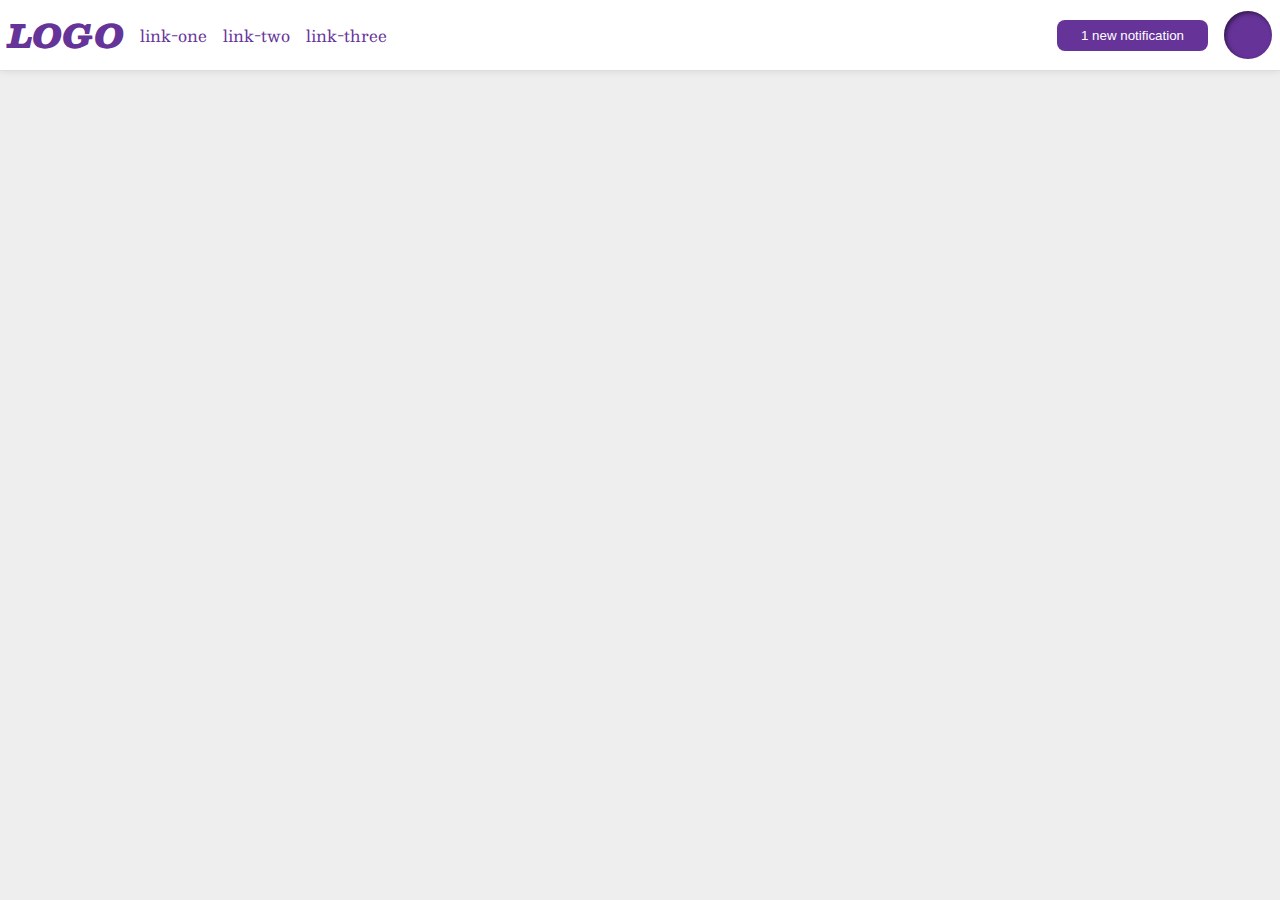
<file: flex/03-flex-header-2/index.html>
<!DOCTYPE html>
<html lang="en">
  <head>
    <meta charset="UTF-8">
    <meta http-equiv="X-UA-Compatible" content="IE=edge">
    <meta name="viewport" content="width=device-width, initial-scale=1.0">
    <title>Flex Header 2</title>
    <link rel="stylesheet" href="style.css">
  </head>
  <body>
    <div class="header">
      <div class="left">
        <div class="logo">
          LOGO
        </div>
        <ul class="links">
          <li><a href="google.com">link-one</a></li>
          <li><a href="google.com">link-two</a></li>
          <li><a href="google.com">link-three</a></li>
        </ul>
      </div>
      <div class="right">
        <button class="notifications">
          1 new notification
        </button>
        <div class="profile-image"></div>
      </div>
    </div>
  </body>
</html>
</file>
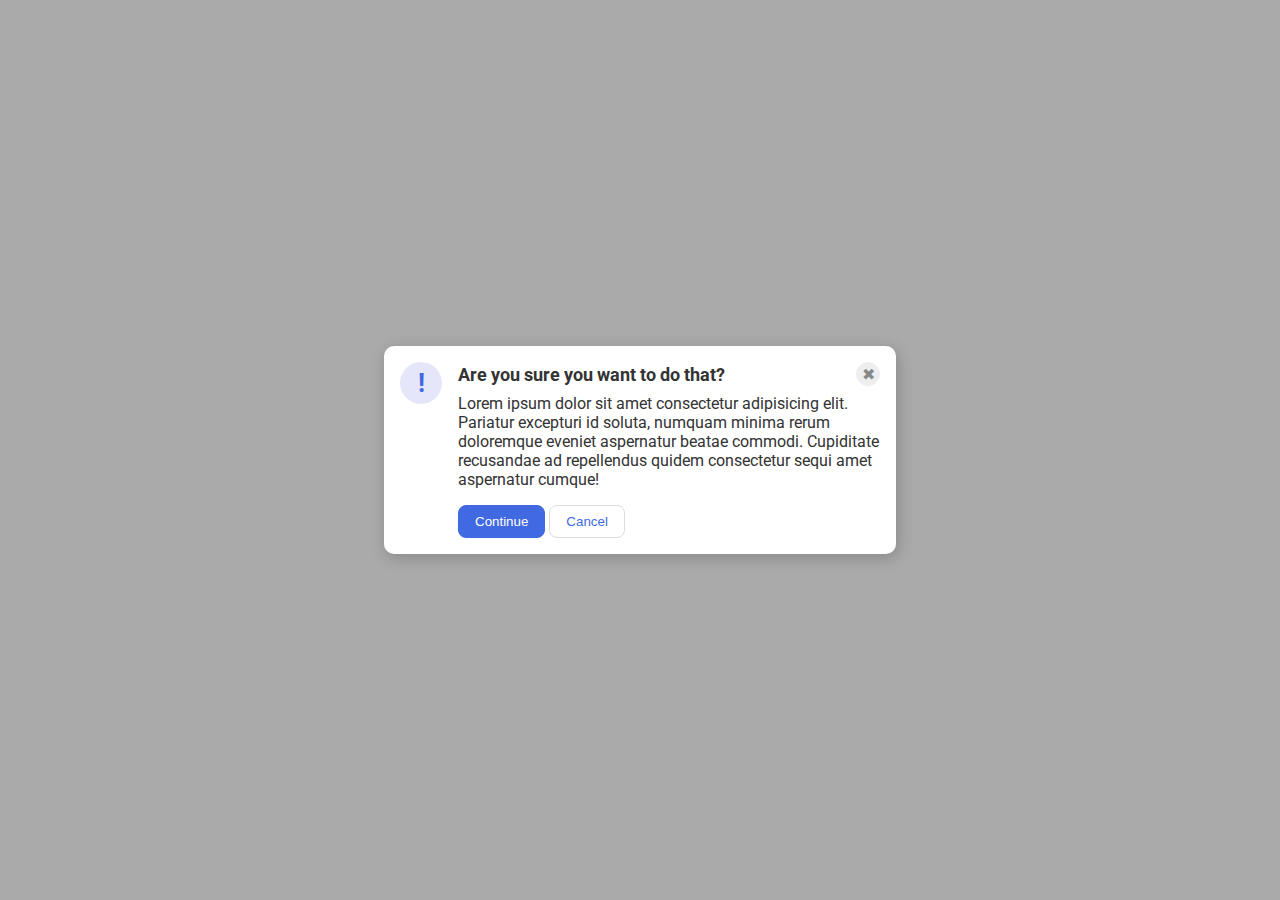
<file: flex/05-flex-modal/index.html>
<!DOCTYPE html>
<html lang="en">
  <head>
    <meta charset="UTF-8">
    <meta http-equiv="X-UA-Compatible" content="IE=edge">
    <meta name="viewport" content="width=device-width, initial-scale=1.0">
    <link rel="stylesheet" href="style.css">
    <title>Modal</title>
  </head>
  <body>
    <div class="modal">
      <div class="icon">!</div>
      <!-- additional container used here -->
      <div class="container">
        <!-- header div was moved to encompass the close button as well -->
        <div class="header">Are you sure you want to do that?
          <button class="close-button">✖</button>
        </div>
        <div class="text">Lorem ipsum dolor sit amet consectetur adipisicing elit. Pariatur excepturi id soluta, numquam minima rerum doloremque eveniet aspernatur beatae commodi. Cupiditate recusandae ad repellendus quidem consectetur sequi amet aspernatur cumque!</div>
        <button class="continue">Continue</button>
        <button class="cancel">Cancel</button>
      </div>
    </div>
  </body>
</html>
</file>
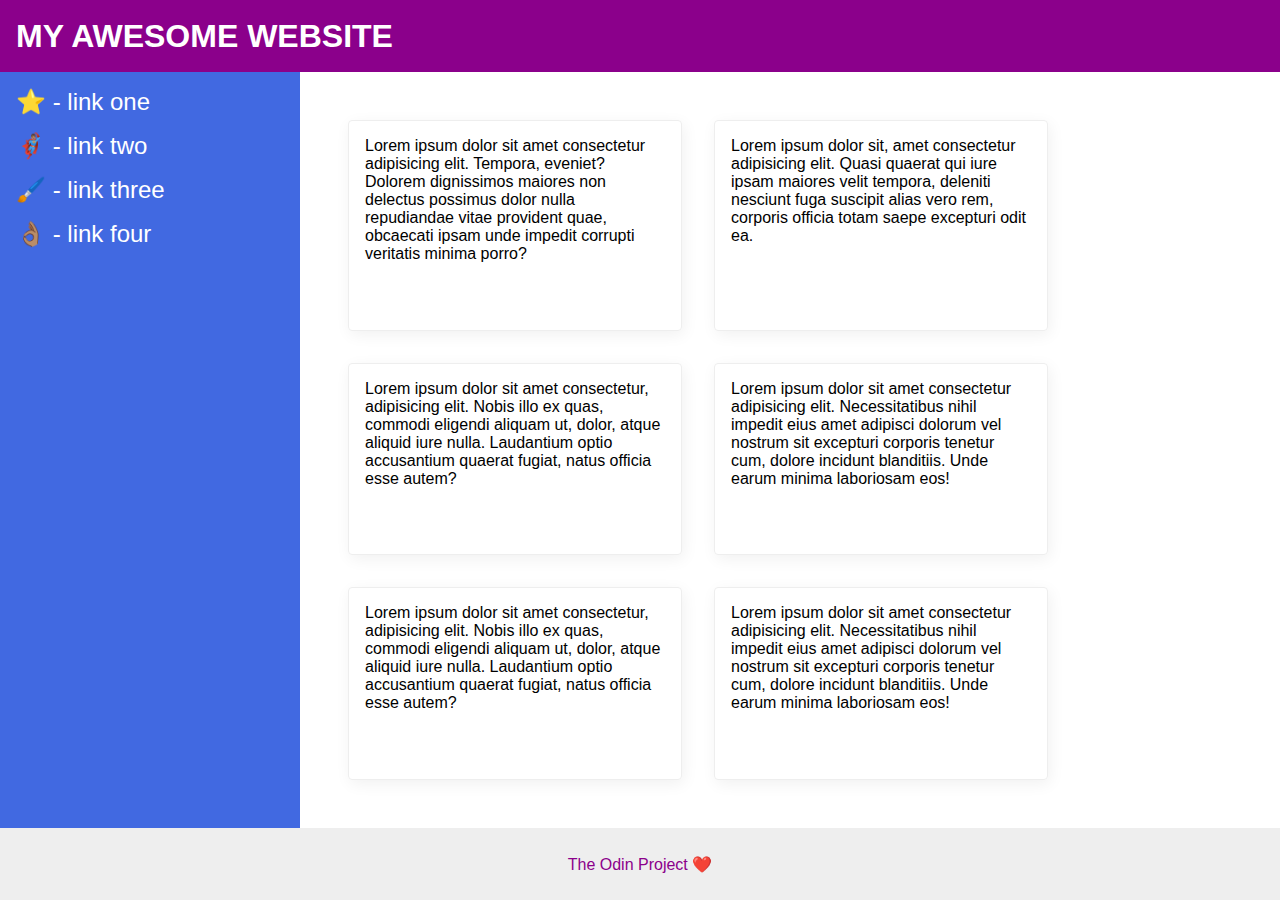
<file: flex/07-flex-layout-2/index.html>
<!DOCTYPE html>
<html lang="en">
  <head>
    <meta charset="UTF-8">
    <meta http-equiv="X-UA-Compatible" content="IE=edge">
    <meta name="viewport" content="width=device-width, initial-scale=1.0">
    <title>The Holy Grail</title>
    <link rel="stylesheet" href="style.css">
  </head>
  <body>
    <div class="header">
      MY AWESOME WEBSITE
    </div>
    <div class="body">
      <div class="sidebar">
        <ul>
          <li><a href="#">⭐ - link one</a></li>
          <li><a href="#">🦸🏽‍♂️ - link two</a></li>
          <li><a href="#">🖌️ - link three</a></li>
          <li><a href="#">👌🏽 - link four</a></li>
        </ul>
      </div>
      <div class="container">
        <div class="card">Lorem ipsum dolor sit amet consectetur adipisicing elit. Tempora, eveniet? Dolorem dignissimos maiores non delectus possimus dolor nulla repudiandae vitae provident quae, obcaecati ipsam unde impedit corrupti veritatis minima porro?</div>
        <div class="card">Lorem ipsum dolor sit, amet consectetur adipisicing elit. Quasi quaerat qui iure ipsam maiores velit tempora, deleniti nesciunt fuga suscipit alias vero rem, corporis officia totam saepe excepturi odit ea.</div>
        <div class="card">Lorem ipsum dolor sit amet consectetur, adipisicing elit. Nobis illo ex quas, commodi eligendi aliquam ut, dolor, atque aliquid iure nulla. Laudantium optio accusantium quaerat fugiat, natus officia esse autem?</div>
        <div class="card">Lorem ipsum dolor sit amet consectetur adipisicing elit. Necessitatibus nihil impedit eius amet adipisci dolorum vel nostrum sit excepturi corporis tenetur cum, dolore incidunt blanditiis. Unde earum minima laboriosam eos!</div>
        <div class="card">Lorem ipsum dolor sit amet consectetur, adipisicing elit. Nobis illo ex quas, commodi eligendi aliquam ut, dolor, atque aliquid iure nulla. Laudantium optio accusantium quaerat fugiat, natus officia esse autem?</div>
        <div class="card">Lorem ipsum dolor sit amet consectetur adipisicing elit. Necessitatibus nihil impedit eius amet adipisci dolorum vel nostrum sit excepturi corporis tenetur cum, dolore incidunt blanditiis. Unde earum minima laboriosam eos!</div>
      </div>
    </div>
    <div class="footer">
      The Odin Project ❤️
    </div>
  </body>
</html>
</file>
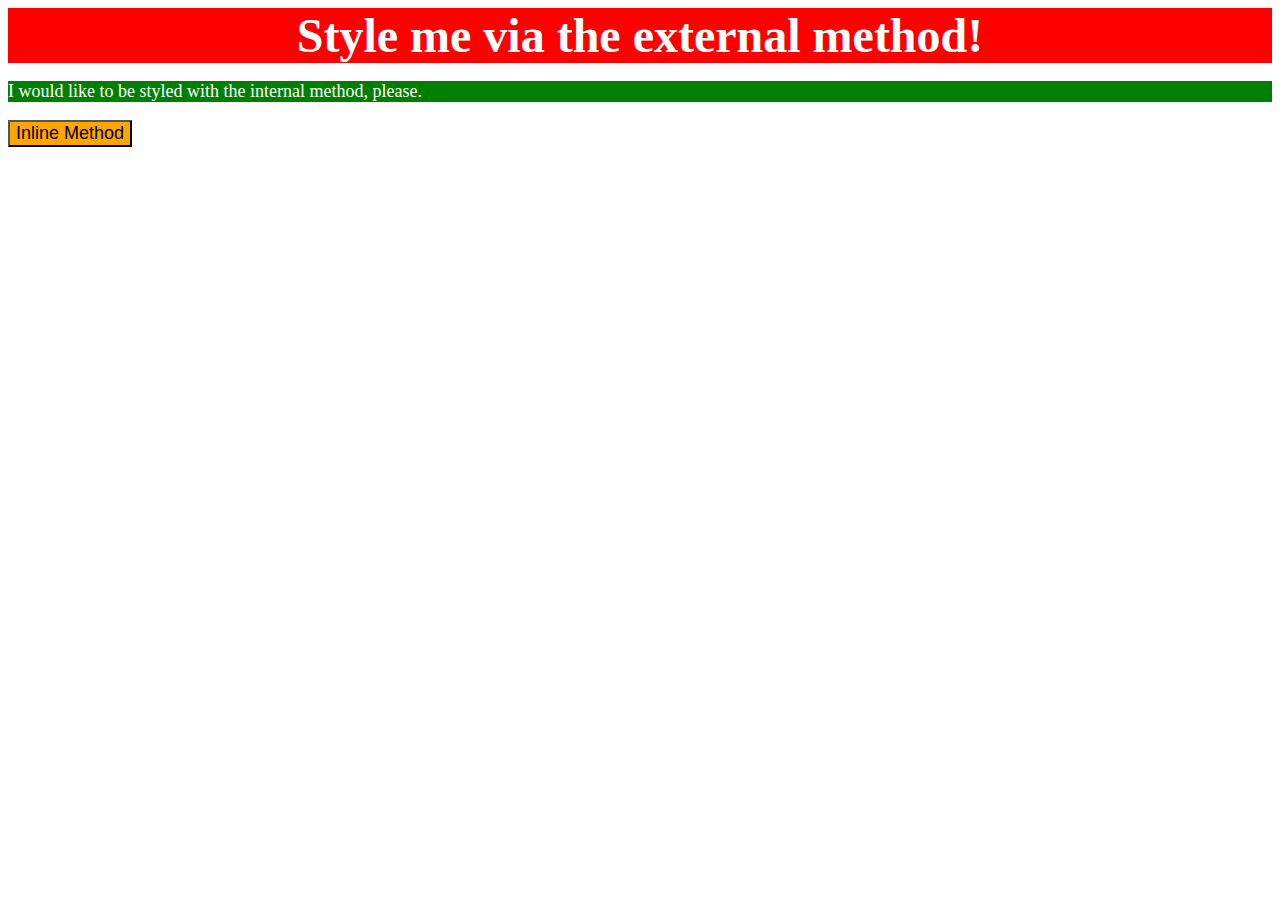
<file: foundations/01-css-methods/index.html>
<!DOCTYPE html>
<html lang="en">
  <head>
    <style>
      p {
        background-color: green;
        color: white;
        font-size: 18px;
      }
    </style>
    <meta charset="UTF-8">
    <meta http-equiv="X-UA-Compatible" content="IE=edge">
    <meta name="viewport" content="width=device-width, initial-scale=1.0">
    <title>Methods for Adding CSS</title>
    <link rel="stylesheet" href="style.css">
  </head>
  <body>
    <div>Style me via the external method!</div>
    <p>I would like to be styled with the internal method, please.</p>
    <button style="background-color: orange; font-size: 18px;">Inline Method</button>
  </body>
</html>
</file>
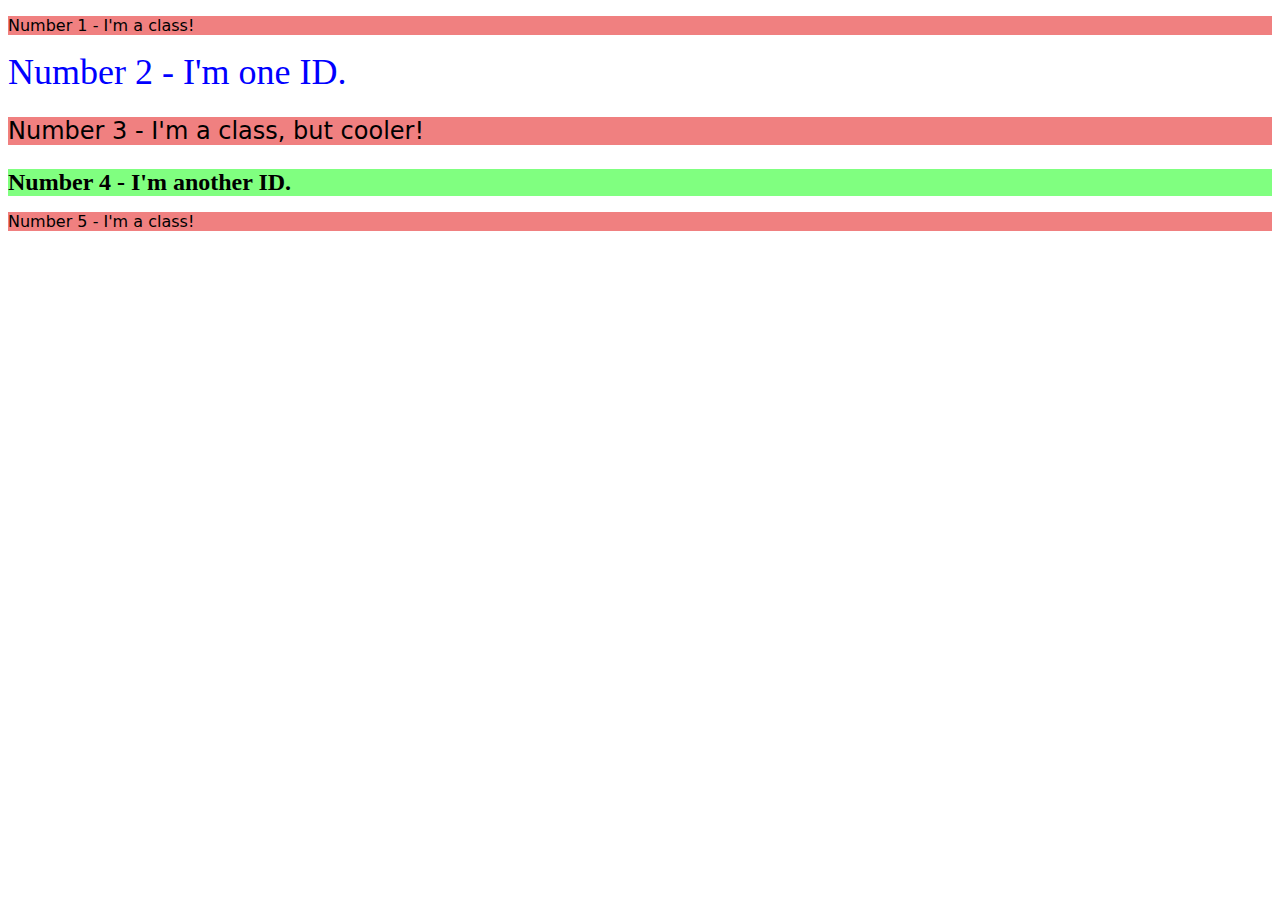
<file: foundations/02-class-id-selectors/index.html>
<!DOCTYPE html>
<html lang="en">
  <head>
    <meta charset="UTF-8">
    <meta http-equiv="X-UA-Compatible" content="IE=edge">
    <meta name="viewport" content="width=device-width, initial-scale=1.0">
    <title>Class and ID Selectors</title>
    <link rel="stylesheet" href="style.css">
  </head>
  <body>
    <p class="odd">Number 1 - I'm a class!</p>
    <div id="one">Number 2 - I'm one ID.</div>
    <p class="odd cool">Number 3 - I'm a class, but cooler!</p>
    <div id="another">Number 4 - I'm another ID.</div>
    <p class="odd">Number 5 - I'm a class!</p>
  </body>
</html>
</file>
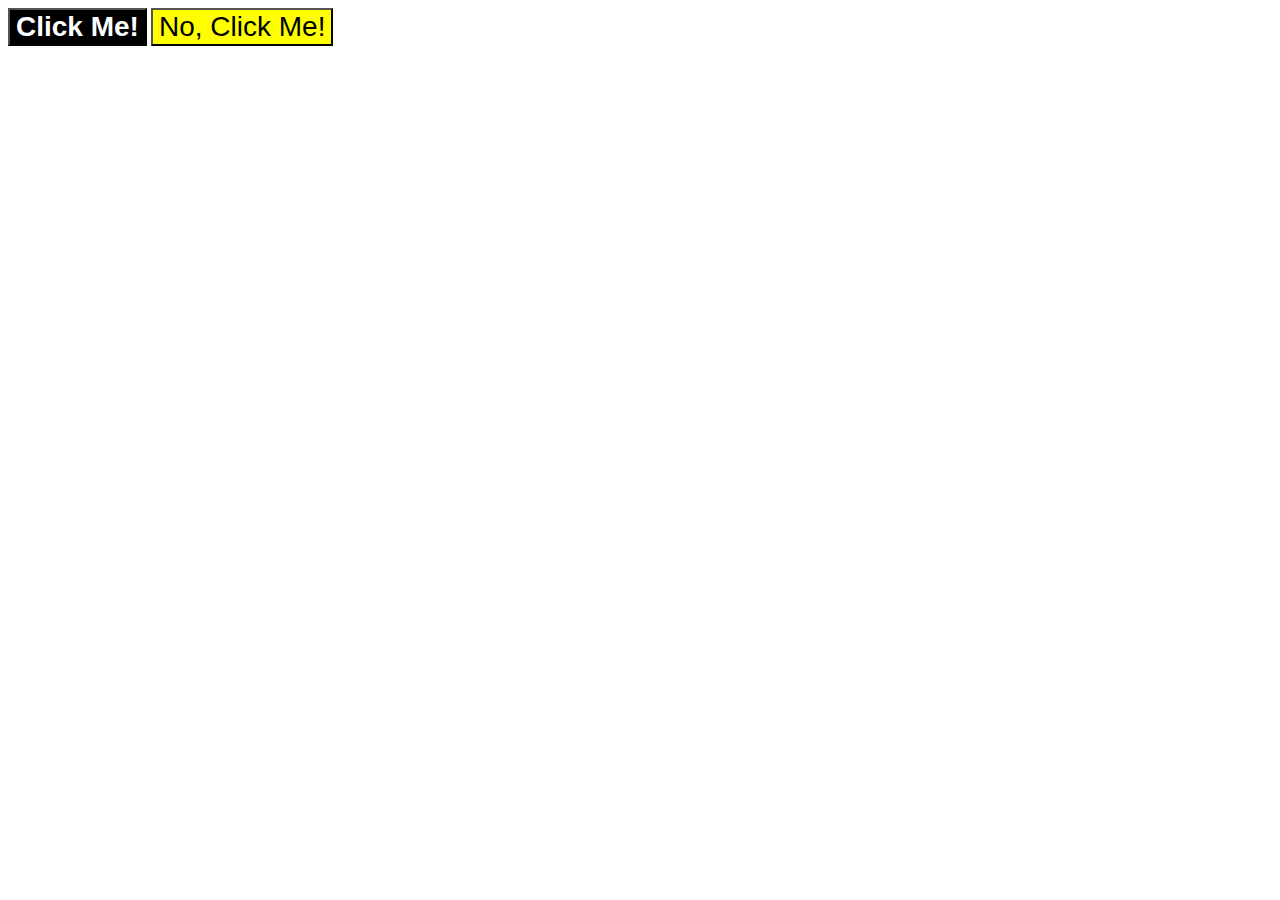
<file: foundations/03-grouping-selectors/index.html>
<!DOCTYPE html>
<html lang="en">
  <head>
    <meta charset="UTF-8">
    <meta http-equiv="X-UA-Compatible" content="IE=edge">
    <meta name="viewport" content="width=device-width, initial-scale=1.0">
    <title>Grouping Selectors</title>
    <link rel="stylesheet" href="style.css">
  </head>
  <body>
    <button class="one">Click Me!</button>
    <button class="two">No, Click Me!</button>
  </body>
</html>
</file>
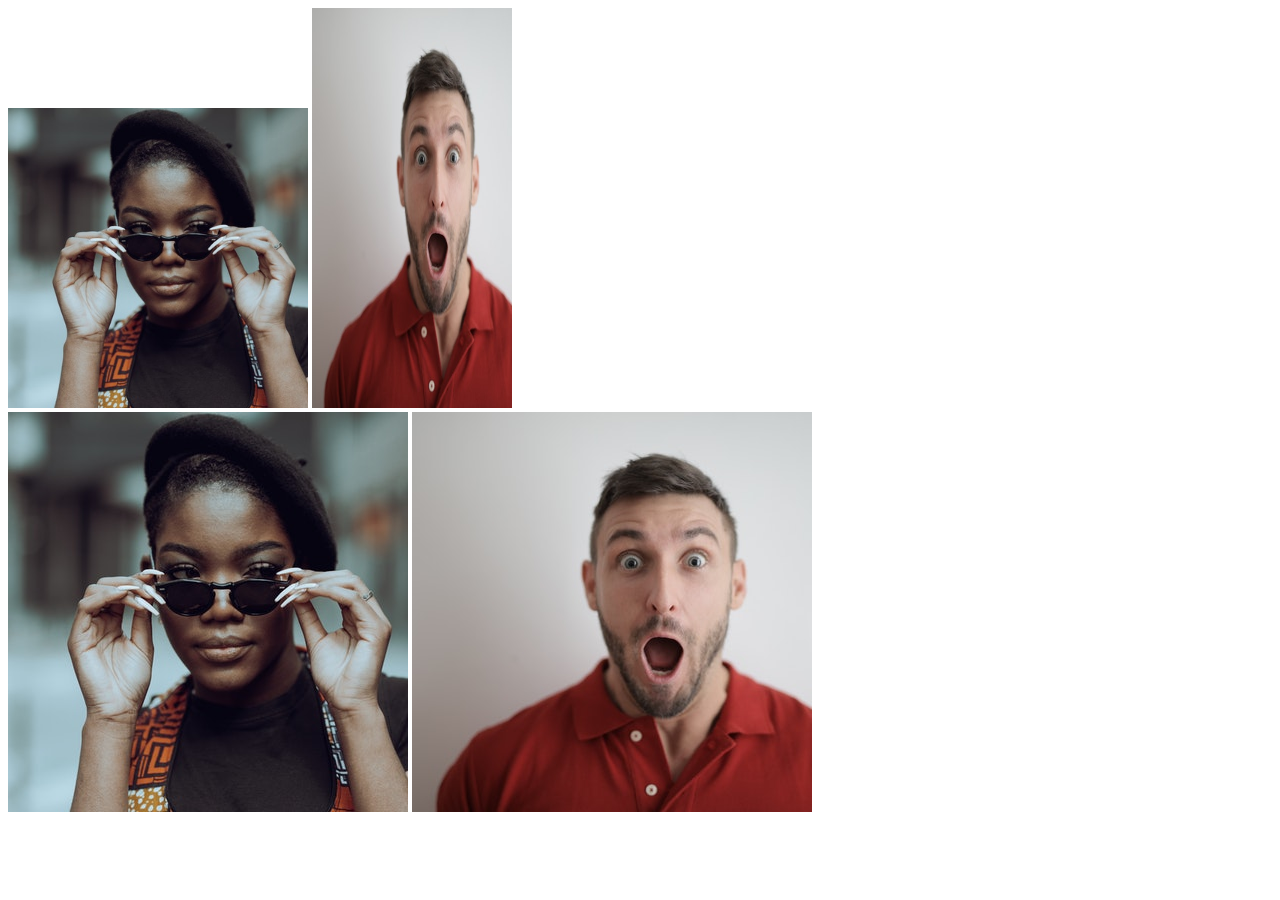
<file: foundations/04-chaining-selectors/index.html>
<!DOCTYPE html>
<html lang="en">
  <head>
    <meta charset="UTF-8">
    <meta http-equiv="X-UA-Compatible" content="IE=edge">
    <meta name="viewport" content="width=device-width, initial-scale=1.0">
    <title>Chaining Selectors</title>
    <link rel="stylesheet" href="style.css">
  </head>
  <body>
    <!-- Check image source path. Review Foundations lesson - Links and Images -->
    <!-- Use the classes BELOW this line -->
    <div>
      <img class="avatar proportioned" src="../04-chaining-selectors/images/pexels-katho-mutodo-8434791.jpg" alt="Woman with glasses">
      <img class="avatar distorted" src="../04-chaining-selectors/images/pexels-andrea-piacquadio-3777931.jpg" alt="Man with surprised expression">
    </div>
    <!-- Use the classes ABOVE this line -->
    <div>
      <img class="original proportioned" src="../04-chaining-selectors/images/pexels-katho-mutodo-8434791.jpg" alt="Woman with glasses">
      <img class="original distorted" src="../04-chaining-selectors/images/pexels-andrea-piacquadio-3777931.jpg" alt="Man with surprised expression">
    </div>
  </body>
</html>
</file>
<file: flex/03-flex-header-2/style.css>
/* this is some magical font-importing.
you'll learn about it later. */
@import url('https://fonts.googleapis.com/css2?family=Besley:ital,wght@0,400;1,900&display=swap');

body {
  margin: 0;
  background: #eee;
  font-family: Besley, serif;
}

.header {
  background: white;
  border-bottom: 1px solid #ddd;
  box-shadow: 0 0 8px rgba(0,0,0,.1);
  display: flex;
  justify-content: space-between;
  padding: 8px;
}

.profile-image {
  background: rebeccapurple;
  box-shadow: inset 2px 2px 4px rgba(0,0,0,.5);
  border-radius: 50%;
  width: 48px;
  height: 48px;
}

.logo {
  color: rebeccapurple;
  font-size: 32px;
  font-weight: 900;
  font-style: italic;
}

button {
  border: none;
  border-radius: 8px;
  background: rebeccapurple;
  color: white;
  padding: 8px 24px;
}

a {
  /* this removes the line under our links */
  text-decoration: none;
  color: rebeccapurple;
}

ul {
  list-style-type: none;
  display: flex;
  margin: 0;
  padding: 0;
  gap: 16px;
}

.left, .right {
  display: flex;
  align-items: center;
  gap: 16px;
}
</file>
<file: flex/05-flex-modal/style.css>
@import url('https://fonts.googleapis.com/css2?family=Roboto:wght@400;700&display=swap');

html, body {
  height: 100%;
}

body {
  font-family: Roboto, sans-serif;
  margin: 0;
  background: #aaa;
  color: #333;
  /* I'll give you this one for free lol */
  display: flex;
  align-items: center;
  justify-content: center;
}

.modal {
  background: white;
  width: 480px;
  border-radius: 10px;
  box-shadow: 2px 4px 16px rgba(0,0,0,.2);
  display: flex;
  gap: 16px;
  padding: 16px;
}

.icon {
  color: royalblue;
  font-size: 26px;
  font-weight: 700;
  background: lavender;
  width: 42px;
  height: 42px;
  border-radius: 50%;
  display: flex;
  align-items: center;
  justify-content: center;
  flex-shrink: 0;
}

.header {
  display: flex;
  align-items: center;
  justify-content: space-between;
  font-size: 18px;
  font-weight: 700;
  margin-bottom: 8px;
}

.text {
  margin-bottom: 16px;
}

.close-button {
  background: #eee;
  border-radius: 50%;
  color: #888;
  font-weight: 400;
  font-size: 16px;
  height: 24px;
  width: 24px;
  display: flex;
  align-items: center;
  justify-content: center;
  border: 1px solid #eee;
  padding: 0;
}

button {
  cursor: pointer;
  padding: 8px 16px;
  border-radius: 8px;
}

button.continue {
  background: royalblue;
  border: 1px solid royalblue;
  color: white;
}

button.cancel {
  background: white;
  border: 1px solid #ddd;
  color: royalblue;
}
</file>
<file: flex/07-flex-layout-2/style.css>
body {
  font-family: -apple-system, BlinkMacSystemFont, 'Segoe UI', Roboto, Oxygen, Ubuntu, Cantarell, 'Open Sans', 'Helvetica Neue', sans-serif;
  margin: 0;
  min-height: 100vh;
  display: flex;
  flex-direction: column;
}

.header {
  height: 72px;
  background: darkmagenta;
  color: white;
  display: flex;
  align-items: center;
  padding: 0 16px;
  font-size: 32px;
  font-weight: 900;
}

.body {
  flex: 1;
  display: flex;
}

.footer {
  height: 72px;
  background: #eee;
  color: darkmagenta;
}

.sidebar {
  width: 300px;
  background: royalblue;
  box-sizing: border-box;
  flex-shrink: 0;
  padding: 16px;
}

.card {
  border: 1px solid #eee;
  box-shadow: 2px 4px 16px rgba(0,0,0,.06);
  border-radius: 4px;
}

ul {
  list-style-type: none;
  margin: 0;
  padding: 0;
}

li {
  margin-bottom: 16px;
}

a {
  color: white;
  text-decoration: none;
  font-size: 24px;
}

.container {
  padding: 32px;
  display: flex;
  flex-wrap: wrap;
}

.card {
  padding: 16px;
  margin: 16px;
  width: 300px;
}

.footer {
  display: flex;
  align-items: center;
  justify-content: center;
}
</file>
<file: foundations/01-css-methods/style.css>
div {
    background-color: red;
    text-align: center;
    color: white;
    font-size: 48px;
    font-weight: bold;
}
</file>
<file: foundations/02-class-id-selectors/style.css>
.odd {
    background-color: lightcoral;
    font-family: Verdana, "DejaVu Sans", sans-serif;
}

.odd.cool {
    font-size: 24px;
}

#one {
    color: #0000ff;
    font-size: 36px;
}

#another {
    background-color: hsl(120, 100%, 75%);
    font-weight: bold;
    font-size: 24px;
}
</file>
<file: foundations/03-grouping-selectors/style.css>
.one, .two {
    font-size: 28px;
    font-family: Helvetica, "Times New Roman", sans-serif;
}

.one {
    background-color: black;
    color: white;
    font-weight: bold;
}

.two {
    background-color: yellow;
}
</file>
<file: foundations/04-chaining-selectors/style.css>
/* Add CSS Styling */
.avatar.proportioned {
    width: 300px;
    height: auto;
}

.avatar.distorted {
    width: 200px;
    height: 400px;
}
</file>
